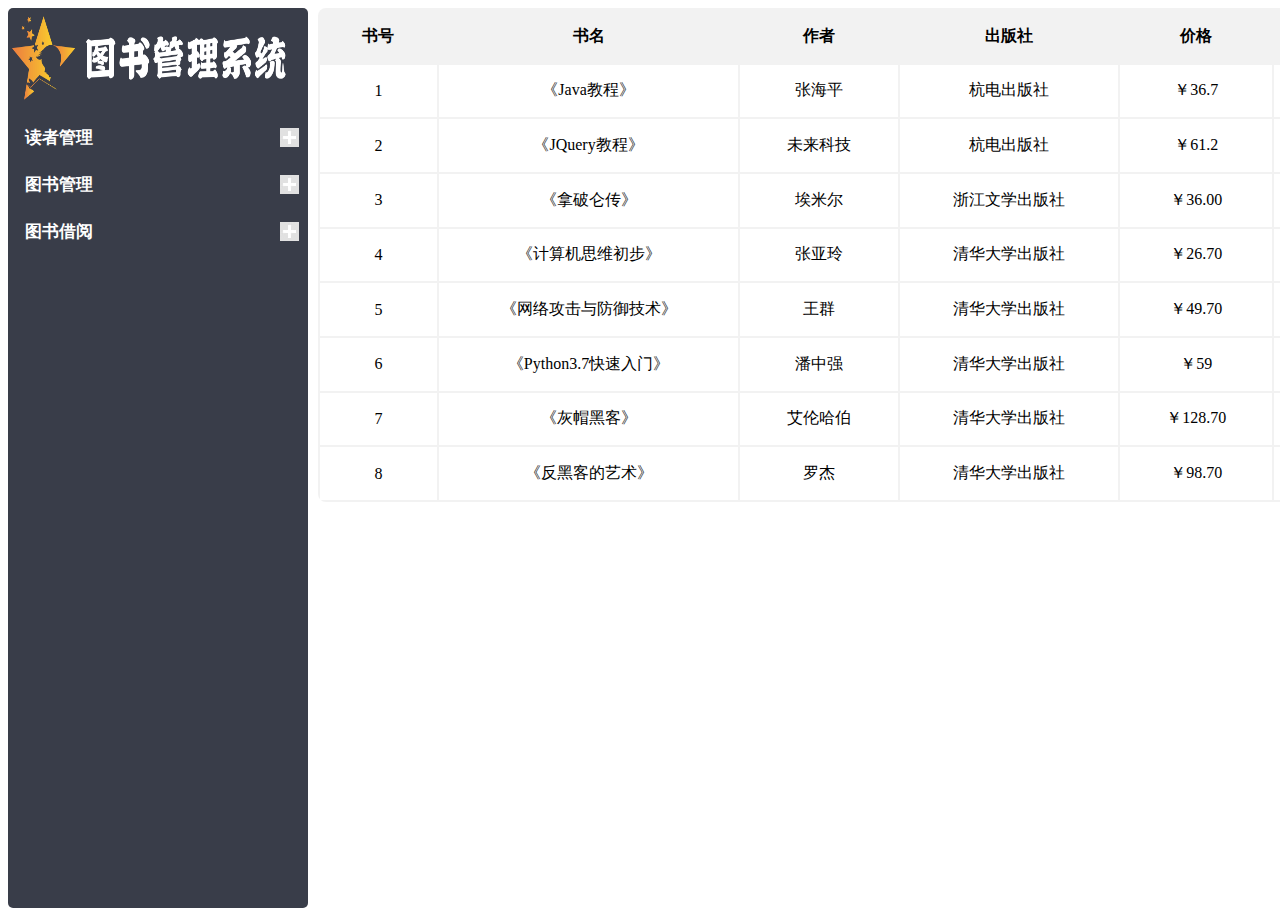
<file: 图书管理系统/第二学期大作业/index.html>
<!doctype html>
<html>
<head>
<meta charset="utf-8">
<title>index</title>
<link rel="stylesheet" type="text/css" href="css/main.css">
<link rel="stylesheet" type="text/css" href="css/index.css">
<script src="js/jquery-1.12.4.js"></script>
<script src="js/jquery-ui.min.js"></script>
<script src="js/index.js"></script>
<script src="js/main.js"></script>
</head>

<body>
	<div class="alldiv">
			<div class="left_navigation">
				<div class="menu_logo"><img src="image/logo.jpg" width="290" height="100"></div>
				<div class="menu_navigation">
					<ul class="menu_list">
						<a href="index.html" class="menu_index"></a>
						<p class="menu_head">&nbsp;&nbsp;&nbsp;&nbsp;读者管理</p>
						<div class="menu_body">
							<a href="reader.html">&nbsp;&nbsp;&nbsp;&nbsp;读者类型管理</a>
							<a href="allreader.html">&nbsp;&nbsp;&nbsp;&nbsp;读者档案管理</a>
							<a href="mine.html">&nbsp;&nbsp;&nbsp;&nbsp;个人信息</a>
						</div>
						<p class="menu_head">&nbsp;&nbsp;&nbsp;&nbsp;图书管理</p>
						<div class="menu_body">
							<a href="index.html">&nbsp;&nbsp;&nbsp;&nbsp;图书库存</a>
							<a href="search.html">&nbsp;&nbsp;&nbsp;&nbsp;图书查询</a>
						</div>
						<p class="menu_head">&nbsp;&nbsp;&nbsp;&nbsp;图书借阅</p>
						<div class="menu_body">
							<a href="jie.html">&nbsp;&nbsp;&nbsp;&nbsp;图书借出</a>
							<a href="huan.html">&nbsp;&nbsp;&nbsp;&nbsp;图书归还</a>
						</div>
					</ul>
				</div>
			</div>
		<div class="righthtml">
			<div class="tianchu">
				<div id="main" class="none">
					<div id="title">
						<div id="ten"></div>
						<div id="img" title="close">关闭</div>
					</div>
					<div id="content">
						<label for="bid">书号</label>
						<input id="bid" type="text"><br>
						<label for="bname">书名</label>
						<input id="bname" type="text"><br>
						<label for="bwriter">作者</label>
						<input id="bwriter" type="text"><br>
						<label for="bcbs">出版社</label>
						<input id="bcbs" type="text"><br>
						<label for="bprice">价格</label>
						<input id="bprice" type="text"><br>
						<button id="qrbutton">确认</button>
					</div>
				</div>
			</div>
			<div>
				<table class="booklist">
      				<tr>
        				<th>书号</th>
        				<th>书名</th>
        				<th>作者</th>
						<th>出版社</th>
						<th>价格</th>
						<th>操作<button id="add_button">添加</button></th>
      				</tr>
    			</table>
			</div>
		</div>
	</div>
</body>
</html>
</file>
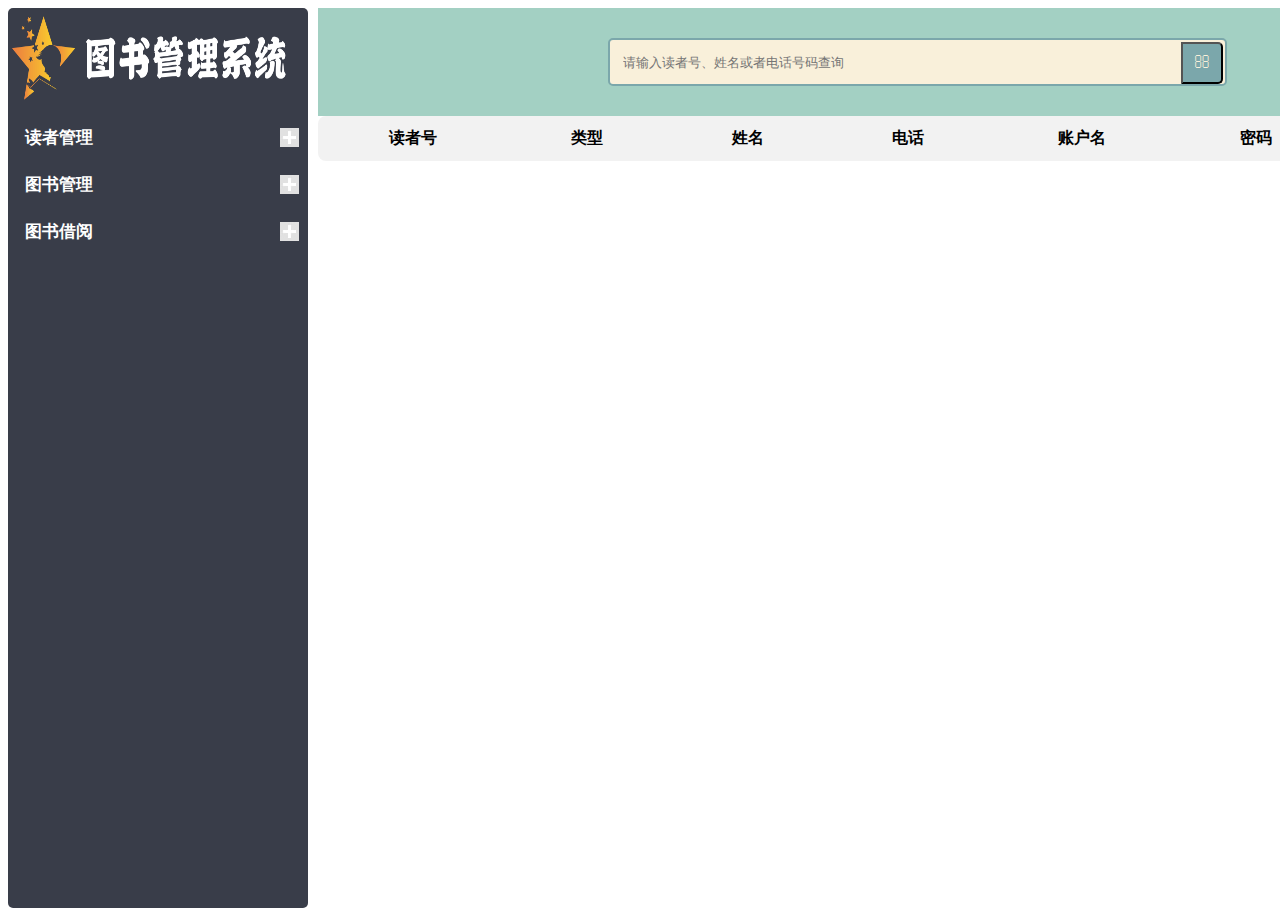
<file: 图书管理系统/第二学期大作业/allreader.html>
<!doctype html>
<html>
<head>
<meta charset="utf-8">
<title>读者档案管理</title>
<link rel="stylesheet" type="text/css" href="css/main.css">
<link rel="stylesheet" type="text/css" href="css/search.css">
<script src="js/jquery-1.12.4.js"></script>
<script src="js/jquery-ui.min.js"></script>
<script src="js/main.js"></script>
<script src="js/allreader.js"></script>
</head>

<body>
	<div class="alldiv">
			<div class="left_navigation">
				<div class="menu_logo"><img src="image/logo.jpg" width="290" height="100"></div>
				<div class="menu_navigation">
					<ul class="menu_list">
						<a href="index.html" class="menu_index"></a>
						<p class="menu_head">&nbsp;&nbsp;&nbsp;&nbsp;读者管理</p>
						<div class="menu_body">
							<a href="reader.html">&nbsp;&nbsp;&nbsp;&nbsp;读者类型管理</a>
							<a href="allreader.html">&nbsp;&nbsp;&nbsp;&nbsp;读者档案管理</a>
							<a href="mine.html">&nbsp;&nbsp;&nbsp;&nbsp;个人信息</a>
						</div>
						<p class="menu_head">&nbsp;&nbsp;&nbsp;&nbsp;图书管理</p>
						<div class="menu_body">
							<a href="index.html">&nbsp;&nbsp;&nbsp;&nbsp;图书库存</a>
							<a href="search.html">&nbsp;&nbsp;&nbsp;&nbsp;图书查询</a>
						</div>
						<p class="menu_head">&nbsp;&nbsp;&nbsp;&nbsp;图书借阅</p>
						<div class="menu_body">
							<a href="jie.html">&nbsp;&nbsp;&nbsp;&nbsp;图书借出</a>
							<a href="huan.html">&nbsp;&nbsp;&nbsp;&nbsp;图书归还</a>
						</div>
					</ul>
				</div>
			</div>
		<div class="righthtml">
			<div class="search bar1">
				<div class="form">
					<input type="text" placeholder="请输入读者号、姓名或者电话号码查询" id="uinput">
					<button id="button"></button>
				</div>
			</div>
			<div>
				<table class="booklist">
      				<tr>
						<th>读者号</th>
						<th>类型</th>
						<th>姓名</th>
						<th>电话</th>
        				<th>账户名</th>
        				<th>密码</th>
						<th>状态</th>
      				</tr>
    			</table>
			</div>
		</div>
	</div>
</body>
</html>
</file>
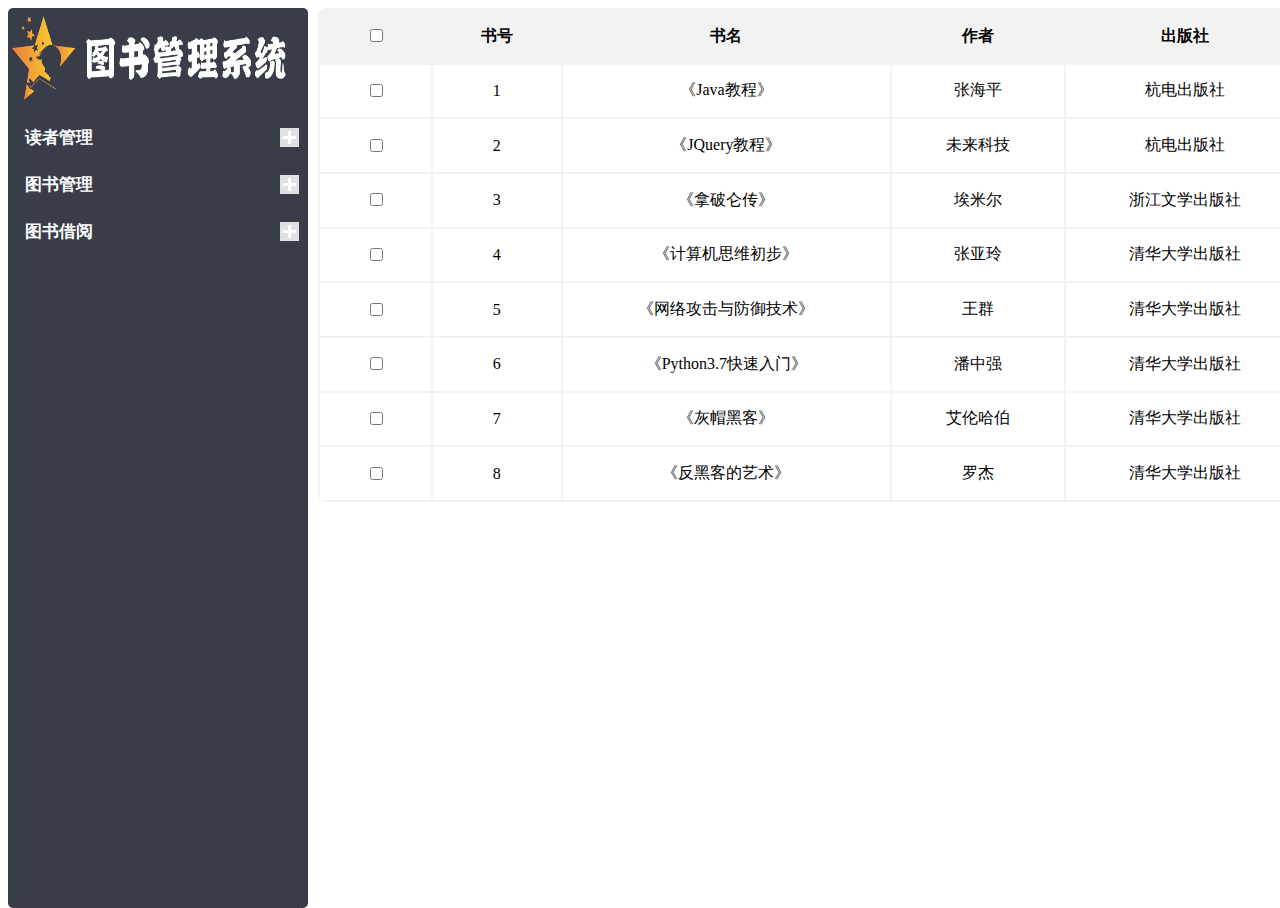
<file: 图书管理系统/第二学期大作业/huan.html>
<!doctype html>
<html>
<head>
<meta charset="utf-8">
<title>还书</title>
<link rel="stylesheet" type="text/css" href="css/main.css">

<script src="js/jquery-1.12.4.js"></script>
<script src="js/jquery-ui.min.js"></script>
<script src="js/huan.js"></script>
<script src="js/main.js"></script>
</head>

<body>
	<div class="alldiv">
			<div class="left_navigation">
				<div class="menu_logo"><img src="image/logo.jpg" width="290" height="100"></div>
				<div class="menu_navigation">
					<ul class="menu_list">
						<a href="index.html" class="menu_index"></a>
						<p class="menu_head">&nbsp;&nbsp;&nbsp;&nbsp;读者管理</p>
						<div class="menu_body">
							<a href="reader.html">&nbsp;&nbsp;&nbsp;&nbsp;读者类型管理</a>
							<a href="allreader.html">&nbsp;&nbsp;&nbsp;&nbsp;读者档案管理</a>
							<a href= "mine.html">&nbsp;&nbsp;&nbsp;&nbsp;个人信息</a>
						</div>
						<p class="menu_head">&nbsp;&nbsp;&nbsp;&nbsp;图书管理</p>
						<div class="menu_body">
							<a href="index.html">&nbsp;&nbsp;&nbsp;&nbsp;图书库存</a>
							<a href="search.html">&nbsp;&nbsp;&nbsp;&nbsp;图书查询</a>
						</div>
						<p class="menu_head">&nbsp;&nbsp;&nbsp;&nbsp;图书借阅</p>
						<div class="menu_body">
							<a href="jie.html">&nbsp;&nbsp;&nbsp;&nbsp;图书借出</a>
							<a href="huan.html">&nbsp;&nbsp;&nbsp;&nbsp;图书归还</a>
						</div>
					</ul>
				</div>
			</div>
		<div class="righthtml">
			<div>
				
			</div>
			<div>
				<table class="booklist">
      				<tr>
						<th><input type="checkbox" id="qx"></th>
        				<th>书号</th>
        				<th>书名</th>
        				<th>作者</th>
						<th>出版社</th>
						<th>操作<button class="allborrow">还</button></th>
      				</tr>
    			</table>
			</div>
		</div>
	</div>
</body>
</html>
</file>
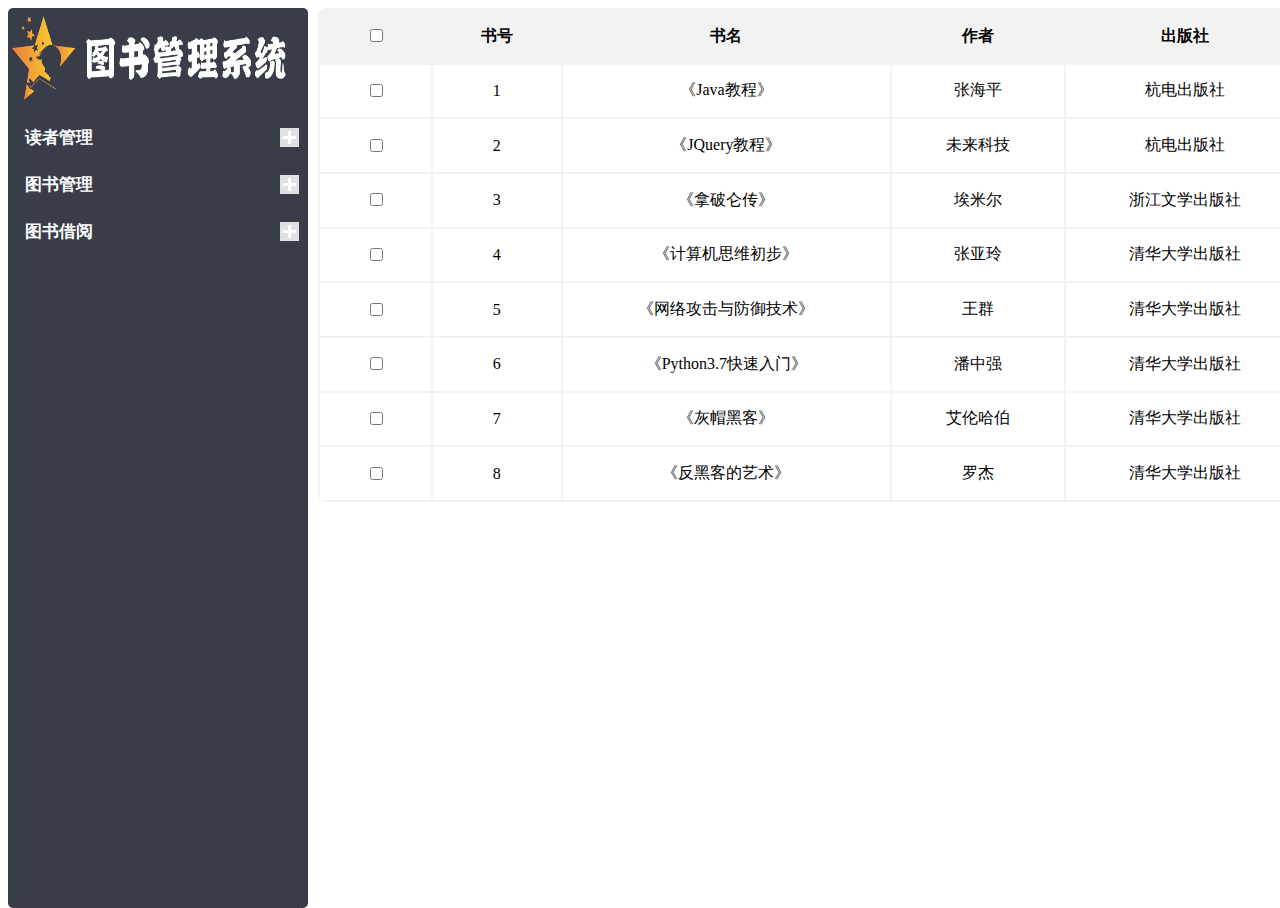
<file: 图书管理系统/第二学期大作业/jie.html>
<!doctype html>
<html>
<head>
<meta charset="utf-8">
<title>借书</title>
<link rel="stylesheet" type="text/css" href="css/main.css">

<script src="js/jquery-1.12.4.js"></script>
<script src="js/jquery-ui.min.js"></script>
<script src="js/jie.js"></script>
<script src="js/main.js"></script>
</head>

<body>
	<div class="alldiv">
			<div class="left_navigation">
				<div class="menu_logo"><img src="image/logo.jpg" width="290" height="100"></div>
				<div class="menu_navigation">
					<ul class="menu_list">
						<a href="index.html" class="menu_index"></a>
						<p class="menu_head">&nbsp;&nbsp;&nbsp;&nbsp;读者管理</p>
						<div class="menu_body">
							<a href="reader.html">&nbsp;&nbsp;&nbsp;&nbsp;读者类型管理</a>
							<a href="allreader.html">&nbsp;&nbsp;&nbsp;&nbsp;读者档案管理</a>
							<a href= "mine.html">&nbsp;&nbsp;&nbsp;&nbsp;个人信息</a>
						</div>
						<p class="menu_head">&nbsp;&nbsp;&nbsp;&nbsp;图书管理</p>
						<div class="menu_body">
							<a href="index.html">&nbsp;&nbsp;&nbsp;&nbsp;图书库存</a>
							<a href="search.html">&nbsp;&nbsp;&nbsp;&nbsp;图书查询</a>
						</div>
						<p class="menu_head">&nbsp;&nbsp;&nbsp;&nbsp;图书借阅</p>
						<div class="menu_body">
							<a href="jie.html">&nbsp;&nbsp;&nbsp;&nbsp;图书借出</a>
							<a href="huan.html">&nbsp;&nbsp;&nbsp;&nbsp;图书归还</a>
						</div>
					</ul>
				</div>
			</div>
		<div class="righthtml">
			<div>
				
			</div>
			<div>
				<table class="booklist">
      				<tr>
						<th><input type="checkbox" id="qx"></th>
        				<th>书号</th>
        				<th>书名</th>
        				<th>作者</th>
						<th>出版社</th>
						<th>操作<button class="allborrow">借</button></th>
      				</tr>
    			</table>
			</div>
		</div>
	</div>
</body>
</html>
</file>
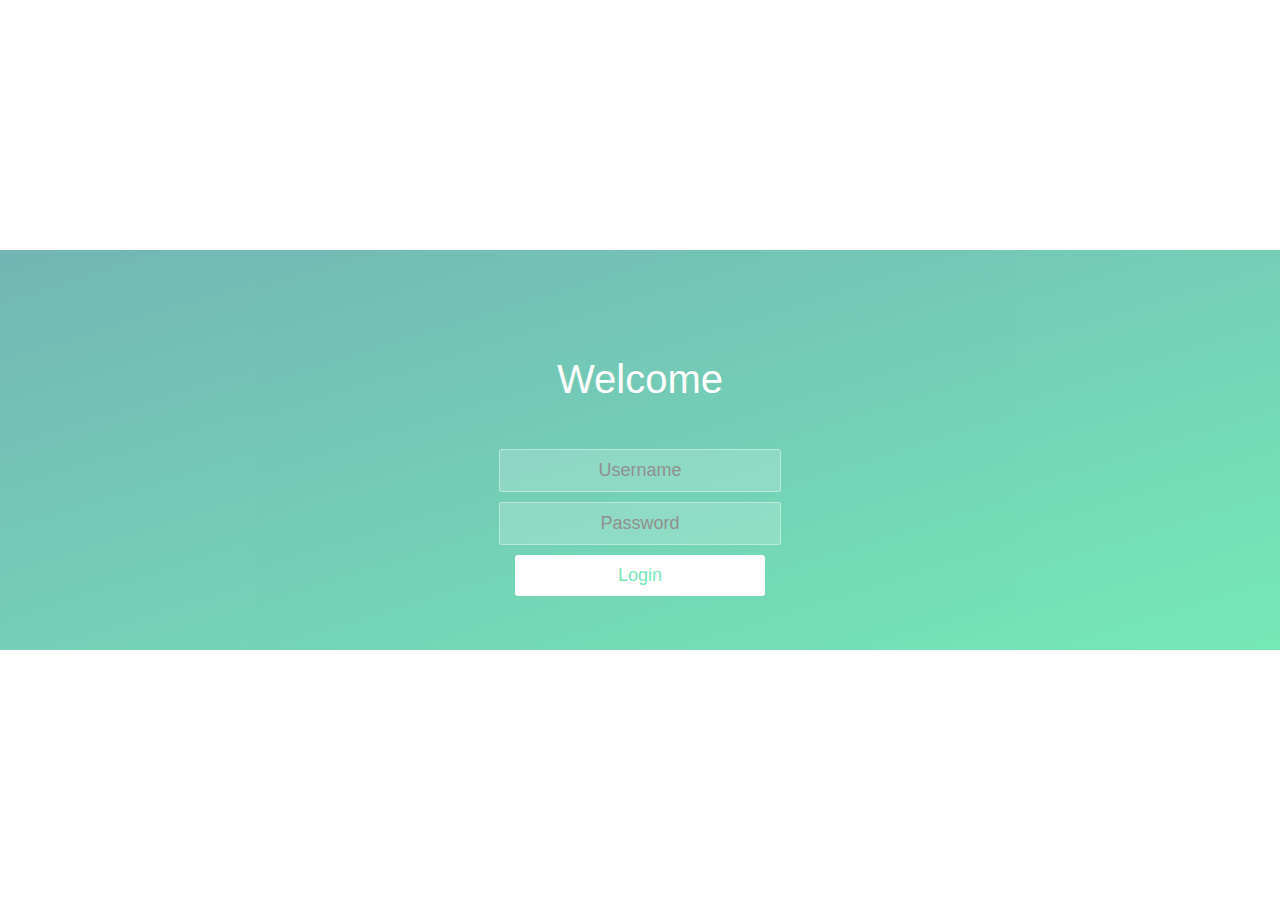
<file: 图书管理系统/第二学期大作业/login.html>
<!doctype html>
<html>
<head>
<meta charset="utf-8">
<title>login</title>
<link rel="stylesheet" type="text/css" href="css/login.css">
<script src="js/jquery-1.12.4.js"></script>
<script src="js/jquery-ui.min.js"></script>
<script src="js/login.js"></script>
</head>

<body>
	<div class="html-container">
		<div class="wrapper">
			<div class="container">
				<h1>Welcome</h1>
				
				<form class="form">
					<input type="text" placeholder="Username" id="uid">
					<input type="password" placeholder="Password" id="pwd">
					<button id="login_button">Login</button>
				</form>
			</div>
		</div>
	</div>
</body>
</html>
</file>
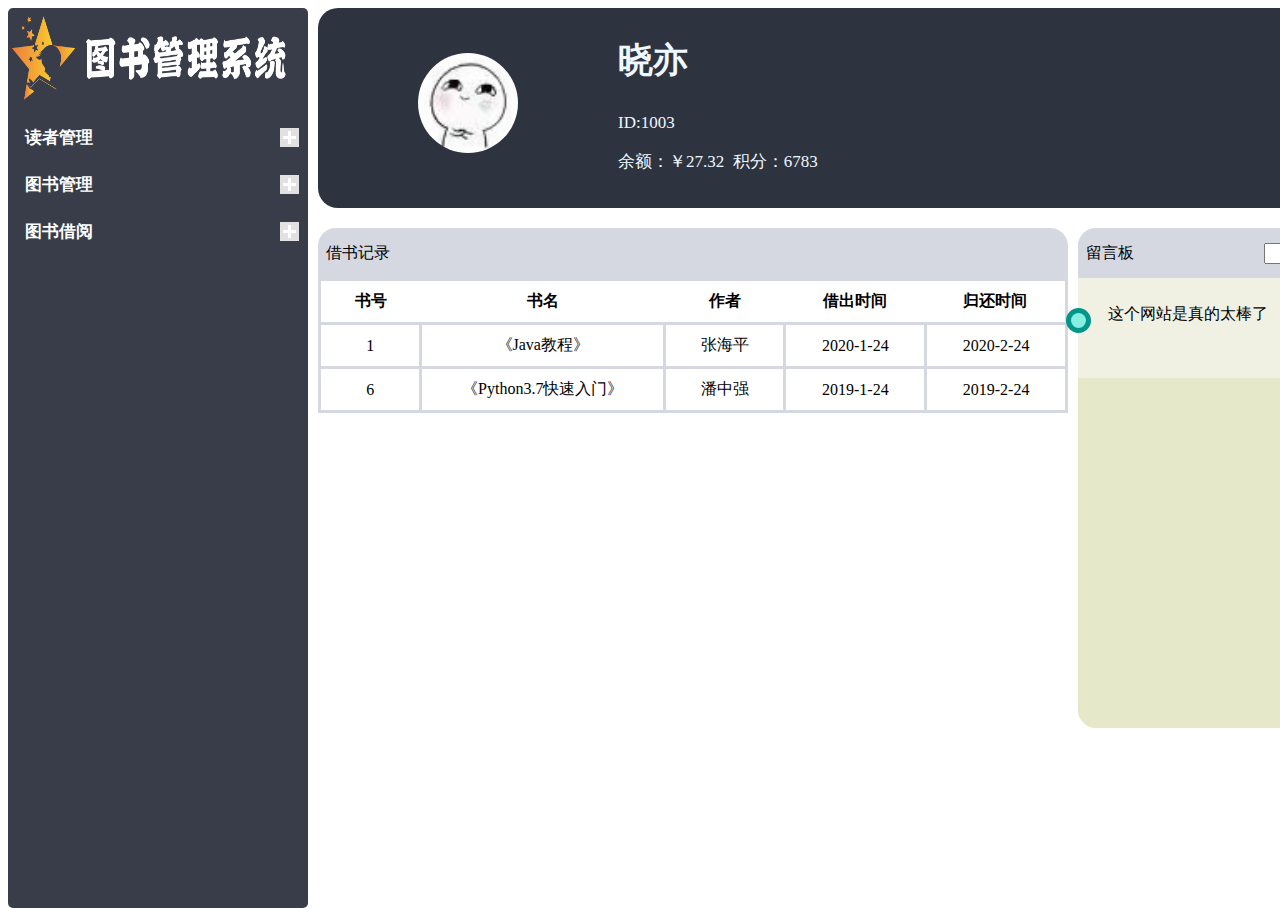
<file: 图书管理系统/第二学期大作业/mine.html>
<!doctype html>
<html>
<head>
<meta charset="utf-8">
<title>index</title>
<link rel="stylesheet" type="text/css" href="css/main.css">
<link rel="stylesheet" type="text/css" href="css/mine.css">
<script src="js/jquery-1.12.4.js"></script>
<script src="js/jquery-ui.min.js"></script>
<script src="js/main.js"></script>
</head>

<body>
	<div class="alldiv">
			<div class="left_navigation">
				<div class="menu_logo"><img src="image/logo.jpg" width="290" height="100"></div>
				<div class="menu_navigation">
					<ul class="menu_list">
						<a href="index.html" class="menu_index"></a>
						<p class="menu_head">&nbsp;&nbsp;&nbsp;&nbsp;读者管理</p>
						<div class="menu_body">
							<a href="reader.html">&nbsp;&nbsp;&nbsp;&nbsp;读者类型管理</a>
							<a href="allreader.html">&nbsp;&nbsp;&nbsp;&nbsp;读者档案管理</a>
							<a href="mine.html">&nbsp;&nbsp;&nbsp;&nbsp;个人信息</a>
						</div>
						<p class="menu_head">&nbsp;&nbsp;&nbsp;&nbsp;图书管理</p>
						<div class="menu_body">
							<a href="index.html">&nbsp;&nbsp;&nbsp;&nbsp;图书库存</a>
							<a href="search.html">&nbsp;&nbsp;&nbsp;&nbsp;图书查询</a>
						</div>
						<p class="menu_head">&nbsp;&nbsp;&nbsp;&nbsp;图书借阅</p>
						<div class="menu_body">
							<a href="jie.html">&nbsp;&nbsp;&nbsp;&nbsp;图书借出</a>
							<a href="huan.html">&nbsp;&nbsp;&nbsp;&nbsp;图书归还</a>
						</div>
					</ul>
				</div>
			</div>
		<div class="righthtml">
			<div class="mine_top">
				<div class="mine_top_left"><img src="image/head.jpg" class="image"></div>
				<div class="mine_top_right">
					<h2>晓亦</h2><p>ID:1003</p>
					<p>余额：￥27.32&nbsp; 积分：6783</p>
				</div>
				<div class="mine_top_zhenright"><button class="qd_button">签到</button></div>
			</div>
			<div class="mine_center">
				<div class="mine_center_left">
					<div class="center_left_top">&nbsp;&nbsp;借书记录</div>
					<div class="center_left_bottom">
						<table class="jieshutable">
      						<tr>
        						<th>书号</th>
        						<th>书名</th>
        						<th>作者</th>
								<th>借出时间</th>
								<th>归还时间</th>
      						</tr>
							<tr>
								<td>1</td>
								<td>《Java教程》</td>
								<td>张海平</td>
								<td>2020-1-24</td>
								<td>2020-2-24</td>
							</tr>
							<tr>
								<td>6</td>
								<td>《Python3.7快速入门》</td>
								<td>潘中强</td>
								<td>2019-1-24</td>
								<td>2019-2-24</td>
							</tr>
    					</table>
					</div>
				</div>
				<div class="mine_center_right">
					<div class="center_rigth_top">&nbsp;&nbsp;留言板<input type="text" id="liuyan"><button class="addbutton">添加</button></div>
					<div class="center_rigth_bottom">
						<div class ="ds-post-main">
							<div class ="ds-avatar">
								<a href="#nogo"> </a>
							</div>
							<div class ="ds-comment-body"><p>这个网站是真的太棒了</p></div>
						</div>
					</div>
				</div>
			</div>
		</div>
	</div>
	<script>
		$(document).ready(function(){
			$(".addbutton").click(function(){
				var html = "";
				var qianmian ="<div class ='ds-post-main'><div class ='ds-avatar'><a href='#nogo'> </a></div><div class ='ds-comment-body'><p>";
				html = qianmian+$("#liuyan").val() +"</p></div></div>"
				$(".center_rigth_bottom").append(html);
				$("#liuyan").val("");
				
			});
			$(".qd_button").click(function(){
				alert("今天你已经签到过了，请明天再来！");
			});
		});
	</script>
</body>
</html>
</file>
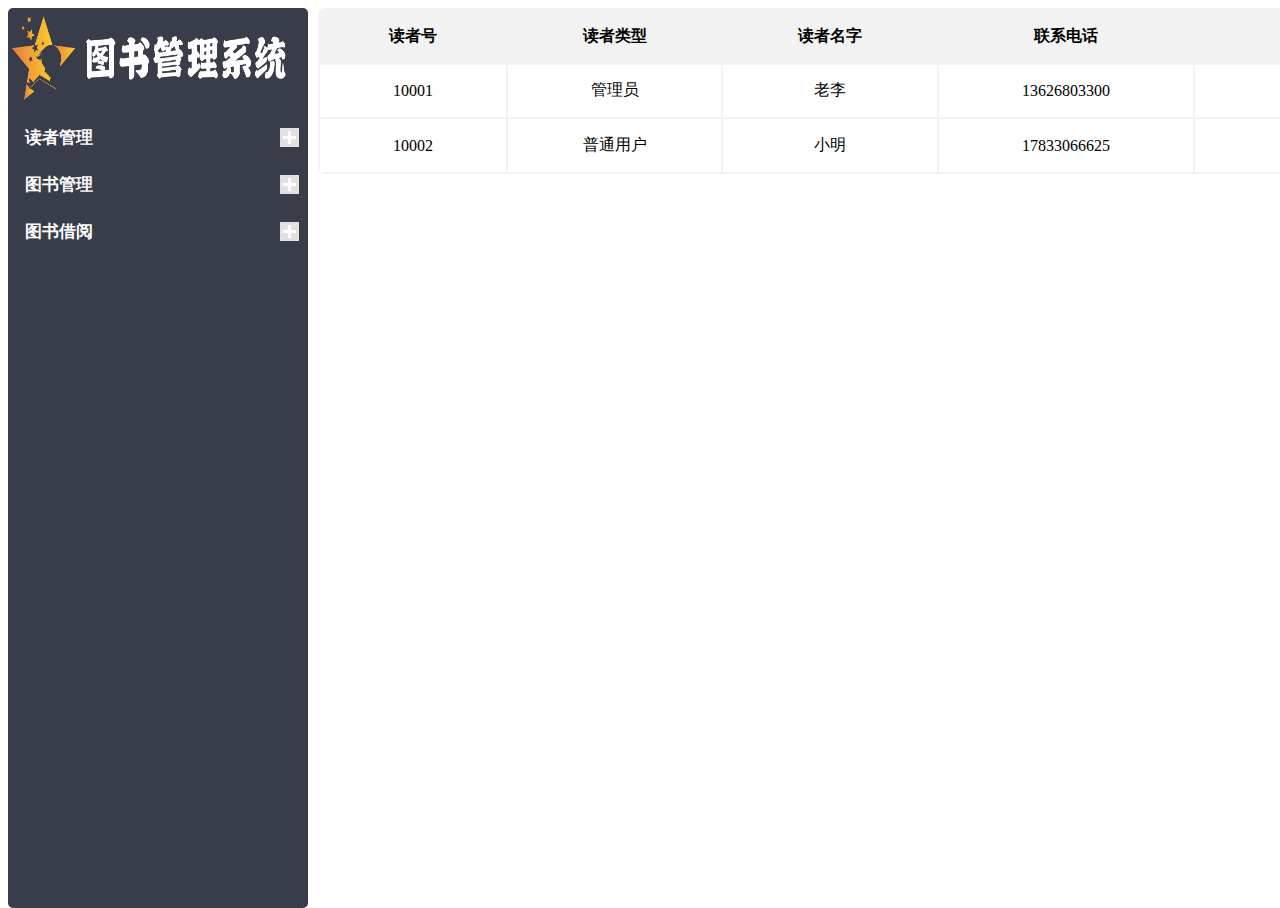
<file: 图书管理系统/第二学期大作业/reader.html>
<!doctype html>
<html>
<head>
<meta charset="utf-8">
<title>读者</title>
<link rel="stylesheet" type="text/css" href="css/main.css">
<link rel="stylesheet" type="text/css" href="css/index.css">
<script src="js/jquery-1.12.4.js"></script>
<script src="js/jquery-ui.min.js"></script>
<script src="js/main.js"></script>
<script src="js/reader.js"></script>
</head>

<body>
	<div class="alldiv">
			<div class="left_navigation">
				<div class="menu_logo"><img src="image/logo.jpg" width="290" height="100"></div>
				<div class="menu_navigation">
					<ul class="menu_list">
						<a href="index.html" class="menu_index"></a>
						<p class="menu_head">&nbsp;&nbsp;&nbsp;&nbsp;读者管理</p>
						<div class="menu_body">
							<a href="reader.html">&nbsp;&nbsp;&nbsp;&nbsp;读者类型管理</a>
							<a href="allreader.html">&nbsp;&nbsp;&nbsp;&nbsp;读者档案管理</a>
							<a href="mine.html">&nbsp;&nbsp;&nbsp;&nbsp;个人信息</a>
						</div>
						<p class="menu_head">&nbsp;&nbsp;&nbsp;&nbsp;图书管理</p>
						<div class="menu_body">
							<a href="index.html">&nbsp;&nbsp;&nbsp;&nbsp;图书库存</a>
							<a href="search.html">&nbsp;&nbsp;&nbsp;&nbsp;图书查询</a>
						</div>
						<p class="menu_head">&nbsp;&nbsp;&nbsp;&nbsp;图书借阅</p>
						<div class="menu_body">
							<a href="jie.html">&nbsp;&nbsp;&nbsp;&nbsp;图书借出</a>
							<a href="huan.html">&nbsp;&nbsp;&nbsp;&nbsp;图书归还</a>
						</div>
					</ul>
				</div>
			</div>
		<div class="righthtml">
			<div>
				<div id="main" class="none">
					<div id="title">
						<div id="ten"></div>
						<div id="img" title="close">关闭</div>
					</div>
					<div id="content">
						<label for="bid">读者号</label>
						<input id="bid" type="text"><br>
						<label for="bname">读者类型</label>
						<input id="bname" type="text"><br>
						<label for="bwriter">读者名字</label>
						<input id="bwriter" type="text"><br>
						<label for="bcbs">联系电话</label>
						<input id="bcbs" type="text"><br>
						<button id="qrbutton">确认</button>
					</div>
				</div>
			</div>
			<div>
				<table class="booklist">
      				<tr>
        				<th>读者号</th>
        				<th>读者类型</th>
        				<th>读者名字</th>
						<th>联系电话</th>
						<th>操作<button id="add_button">添加</button></th>
      				</tr>
    			</table>
			</div>
		</div>
	</div>
</body>
</html>
</file>
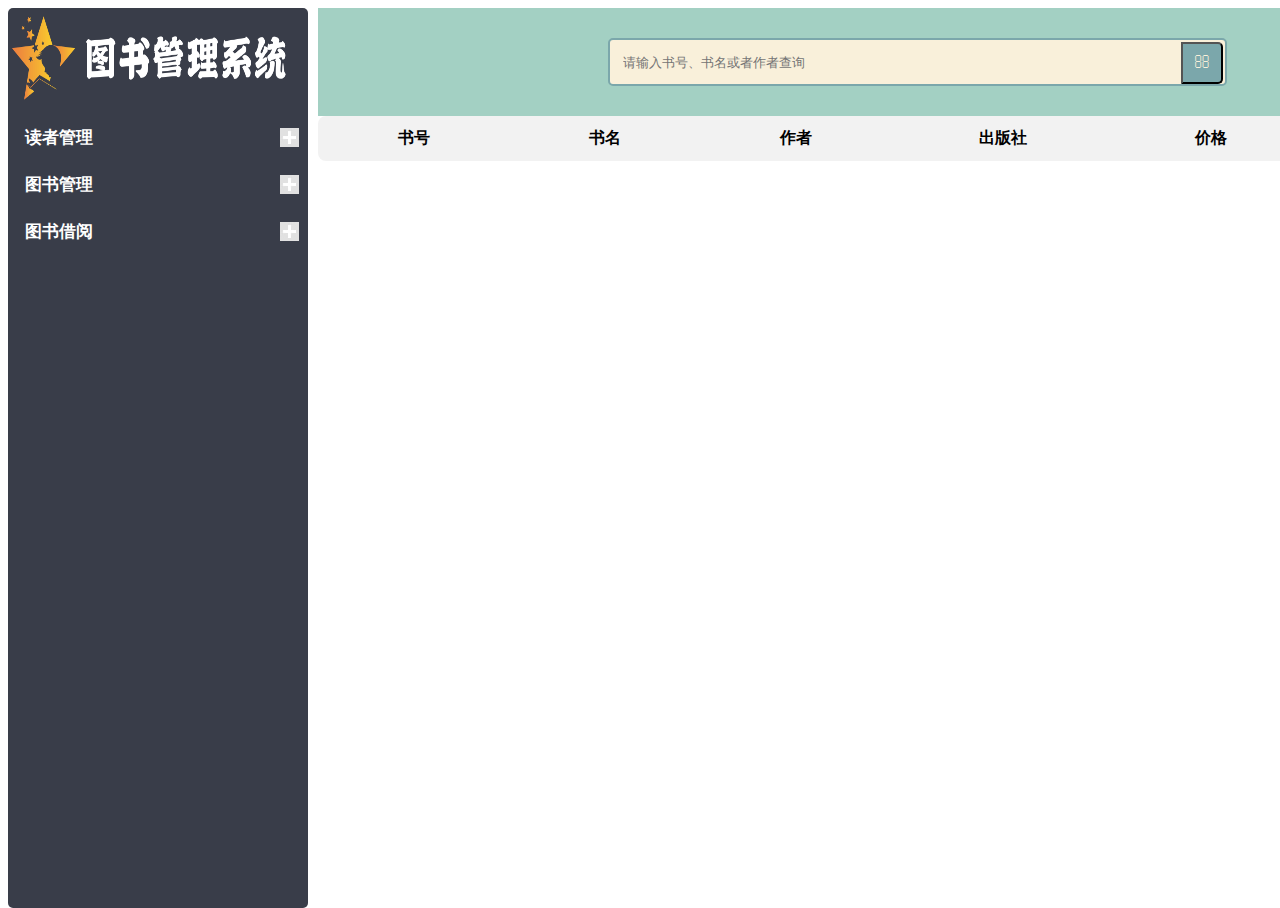
<file: 图书管理系统/第二学期大作业/search.html>
<!doctype html>
<html>
<head>
<meta charset="utf-8">
<title>查询</title>
<link rel="stylesheet" type="text/css" href="css/main.css">
<link rel="stylesheet" type="text/css" href="css/search.css">
<script src="js/jquery-1.12.4.js"></script>
<script src="js/jquery-ui.min.js"></script>
<script src="js/search.js"></script>
<script src="js/main.js"></script>
</head>

<body>
	<div class="alldiv">
			<div class="left_navigation">
				<div class="menu_logo"><img src="image/logo.jpg" width="290" height="100"></div>
				<div class="menu_navigation">
					<ul class="menu_list">
						<a href="index.html" class="menu_index"></a>
						<p class="menu_head">&nbsp;&nbsp;&nbsp;&nbsp;读者管理</p>
						<div class="menu_body">
							<a href="reader.html">&nbsp;&nbsp;&nbsp;&nbsp;读者类型管理</a>
							<a href="allreader.html">&nbsp;&nbsp;&nbsp;&nbsp;读者档案管理</a>
							<a href="mine.html">&nbsp;&nbsp;&nbsp;&nbsp;个人信息</a>
						</div>
						<p class="menu_head">&nbsp;&nbsp;&nbsp;&nbsp;图书管理</p>
						<div class="menu_body">
							<a href="index.html">&nbsp;&nbsp;&nbsp;&nbsp;图书库存</a>
							<a href="search.html">&nbsp;&nbsp;&nbsp;&nbsp;图书查询</a>
						</div>
						<p class="menu_head">&nbsp;&nbsp;&nbsp;&nbsp;图书借阅</p>
						<div class="menu_body">
							<a href="jie.html">&nbsp;&nbsp;&nbsp;&nbsp;图书借出</a>
							<a href="huan.html">&nbsp;&nbsp;&nbsp;&nbsp;图书归还</a>
						</div>
					</ul>
				</div>
			</div>
		<div class="righthtml">
			<div class="search bar1">
				<div class="form">
					<input type="text" placeholder="请输入书号、书名或者作者查询" id="uinput">
					<button id="button"></button>
				</div>
			</div>
			<div>
				<table class="booklist">
      				<tr>
        				<th>书号</th>
        				<th>书名</th>
        				<th>作者</th>
						<th>出版社</th>
						<th>价格</th>
						<th>库存</th>
      				</tr>
    			</table>
			</div>
		</div>
	</div>
</body>
</html>
</file>
<file: 图书管理系统/第二学期大作业/css/main.css>
@charset "utf-8";
/* CSS Document */
body{
	
}

.alldiv{
	margin: auto;
	height:900px; 
	width:1500px;
	float: left;
}
.left_navigation{
	width: 300px;
	height: 900px;
	background-color: #393d49;
	float: left;
	border-radius: 5px;
}
.menu_logo{
	width: 100%;
	height: 10%;
}
.menu_head {
	text-align: left;		
    width: 300px;
    height: 47px;
    line-height: 47px;
    font-size: 17px;
    color: #fff;
    cursor: pointer;
    position: relative;
	left: -40px;
    margin: 0px;
    font-weight: bold;
	background:url("../image/pro_left.png") center right no-repeat;
}
.menu_list .current {
    background:url(../image/pro_down.png) center right no-repeat;
}
.menu_body {
    width: 300px;
    height: auto;
    overflow: hidden;
    line-height: 38px;
    backguound: #fff;
	position: relative;
	left: -40px;
}
.menu_body a {
    display: block;
    width: 223px;
    height: 38px;
    line-height: 38px;
    padding-left: 38px;
    color: #fff;
    text-decoration: none;
}
.green{
	color: #009688;
}
.righthtml{
	width: 1180px;
	height: 900px;
	float: right;
	margin-left: 10px;
    margin-right: 10px;
}
table.booklist{
	margin: auto;
    width: 1180px;
    background-color: #f2f2f2;
    border-radius: 8px;
}
.booklist table{margin: auto;width: 1000px;}
.booklist th{padding:10px 30px;}
.booklist td{padding:10px 30px;text-align: center;background-color: white;}

.booklist button,#content button {
    margin-left: 3px;
    margin-right: 3px;
    text-decoration: none;
    padding: 0.4em 0.8em;
    color: white;
    background-color: #009688;
    border-radius: 3px;
	cursor: pointer;
}
</file>
<file: 图书管理系统/第二学期大作业/css/index.css>
@charset "utf-8";
/* CSS Document */
.ok,.cancel{display: none}
#main{
	position: absolute;
	top: 10%;
	left: 40%;
	background-color: #f2f2f2;
	border-radius: 10px;
	text-align: center;
}
#title
{	width: 500px;
    height: 25px;
    background: #5B8BD9;
    border-top-left-radius: 10px;
    border-top-right-radius: 10px;
}
#content{
	border-top: none;
	width: 500px;
	height: 400px;
}
#content img{
	width: 500px;
	height: 400px;
}
#off{
	float: right;
	cursor: pointer;
}
.none{
	display: none;
}
.show{
	display: block;
}
#open{
	background: #fff;
	border: #555 1px solid;
	height: 13px;
	width: 50px;
	position: absolute;
	left: 50px;
	top: 400px;
	cursor: pointer;}
#open marquee{
	font-size: 12px;
	color: #555;
}
#img{
	float: right;
	width: 49px;
	height: 19px;
}
#ten{
	float: left;width: 400px;
}

label{line-height: 38px}
</file>
<file: 图书管理系统/第二学期大作业/css/search.css>
@charset "utf-8";
/* CSS Document */

div.search {padding: 30px 0;}
 
.form {
	position: relative;
	width: 600px;
	margin: 0 auto;
}
input {
	width: 100%;
	height: 42px;
	padding-left: 13px;
}
 
button {
	height: 42px;
	width: 42px;
	cursor: pointer;
	position: absolute;
}
 
.bar1 {background: #A3D0C3;}
.bar1 input {
	border: 2px solid #7BA7AB;
	border-radius: 5px;
	background: #F9F0DA;
	color: #9E9C9C;
}
.bar1 button {
	top: 3.5px;
	right: 0;
	background: #7BA7AB;
	border-radius: 0 5px 5px 0;
	right: -15px
}
.bar1 button:before {
	content: "\f002";
	font-family: FontAwesome;
	font-size: 16px;
	color: #F9F0DA;
}
</file>
<file: 图书管理系统/第二学期大作业/css/login.css>
@charset "utf-8";
/* CSS Document */

body {
  font-family: 'Source Sans Pro', sans-serif;
  color: white;
  font-weight: 300;
}
.wrapper {
  background: #50a3a2;
  background: linear-gradient(top left, #50a3a2 0%, #53e3a6 100%);
  background: linear-gradient(to bottom right, #50a3a2 0%, #53e3a6 100%);
  opacity: 0.8;
  position: absolute;
  top: 50%;
  left: 0;
  width: 100%;
  height: 400px;
  margin-top: -200px;
  overflow: hidden;

}
.wrapper.form-success .container h1 {
	transform: translateY(85px);

}
.container {
  max-width: 600px;
  margin: 0 auto;
  padding: 80px 0;
  height: 400px;
  text-align: center;
}
.container h1 {
  font-size: 40px;
  transition-duration: 1s;
  transition-timing-function: ease-in-put;
  font-weight: 200;
}
.form {
  padding: 20px 0;
  position: relative;
  z-index: 2;
}
.form input {
  appearance: none;
  outline: 0;
  border: 1px solid rgba(255, 255, 255, 0.4);
  background-color: rgba(255, 255, 255, 0.2);
  width: 250px;
  border-radius: 3px;
  padding: 10px 15px;
  margin: 0 auto 10px auto;
  display: block;
  text-align: center;
  font-size: 18px;
  color: white;
   transition-duration: 0.25s;
  font-weight: 300;
}
.form input:hover {
  background-color: rgba(255, 255, 255, 0.4);
}
.form input:focus {
  background-color: white;
  width: 300px;
  color: #53e3a6;
}
.form button {
  appearance: none;
  outline: 0;
  background-color: white;
  border: 0;
  padding: 10px 15px;
  color: #53e3a6;
  border-radius: 3px;
  width: 250px;
  cursor: pointer;
  font-size: 18px;
  transition-duration: 0.25s;
}
.form button:hover {
  background-color: #f5f7f9;
}
.bg-bubbles {
  position: absolute;
  top: 0;
  left: 0;
  width: 100%;
  height: 100%;
  z-index: 1;
}
</file>
<file: 图书管理系统/第二学期大作业/css/mine.css>
@charset "utf-8";
/* CSS Document */

.mine_top{
	width: 100%;
    height: 200px;
    background-color: #2d333f;
    border-radius: 20px;
}
.mine_top_left{
	border-radius: 10px;
    height: 100%;
    width: 300px;
    float: left;
    line-height: 280px;
    text-align: center;
}
.mine_top_right{
	height: 100%;
	width: 300px;
	float: left;
}
.image{
	width: 100px;
	border-radius: 50px;
}
.mine_top_right h2{
	color: aliceblue;
	font-size: 35px;
}
.mine_top_right p{
	color: aliceblue;
	font-size: 17px;
}
.mine_top_zhenright{
	height: 100%;
    width: 300px;
    float: right;
    text-align: center;
    line-height: 200px;
}
.qd_button{
	width: 100px;
    height: 50px;
    border: olive;
    border-radius: 10px;
}
.mine_center{
	width: 100%;
	height: 500px;
	margin-top: 20px;
}
.mine_center_left{
	height: 100%;
    width: 750px;
    float: left;
    border-radius: 18px
	
}
.mine_center_right{
	height: 100%;
    width: 400px;
    float: right;
    background-color: #e5e8c9;
    margin-right: 20px;
}
.center_left_top,.center_rigth_top{
	width: 100%;
	height: 10%;
	line-height: 50px;
	background-color: #d5d8e0;
	border-top-left-radius: 18px;
	border-top-right-radius: 18px;
}
.center_left_bottom{
	width: 100%;
	height: 90%
}
.center_left_bottom table{
	margin: auto;
	border: solid #d5d8e0;
	width: 750px;
	border-collapse: collapse;
}
.center_left_bottom th{padding:10px 30px;}
.center_left_bottom td{
	padding:10px 30px;
	text-align: center;
	background-color: white;
	border: solid #d5d8e0;
	border-collapse: collapse;
}
.mine_center_right{
	border-radius: 18px;
}
.ds-post-main {
	position: relative;
    width: 420px;
    left: -20px;
}
.ds-avatar {
	position: absolute;
    top: 30px;
    width: 15px;
    height: 15px;
    padding: 5px;
    left: 8px;
    background: #009688;
    border-radius: 50%;
}
.ds-avatar a {
	display: block;
    width: 15px;
    height: 15px;
    background: #87eee4;
    border-radius: 50%;
}
.ds-comment-body {
	margin-left:20px;
	padding:10px 10px 10px 30px ;
	height:80px;
	background-color: #f0f0e3;
}
.addbutton{
	float: right;
    padding: 13px;
    border: none;
    border-radius: 18px;
    background-color: #d5d8e0;
}
#liuyan{
	left: 130px;
    position: relative;
}
</file>
